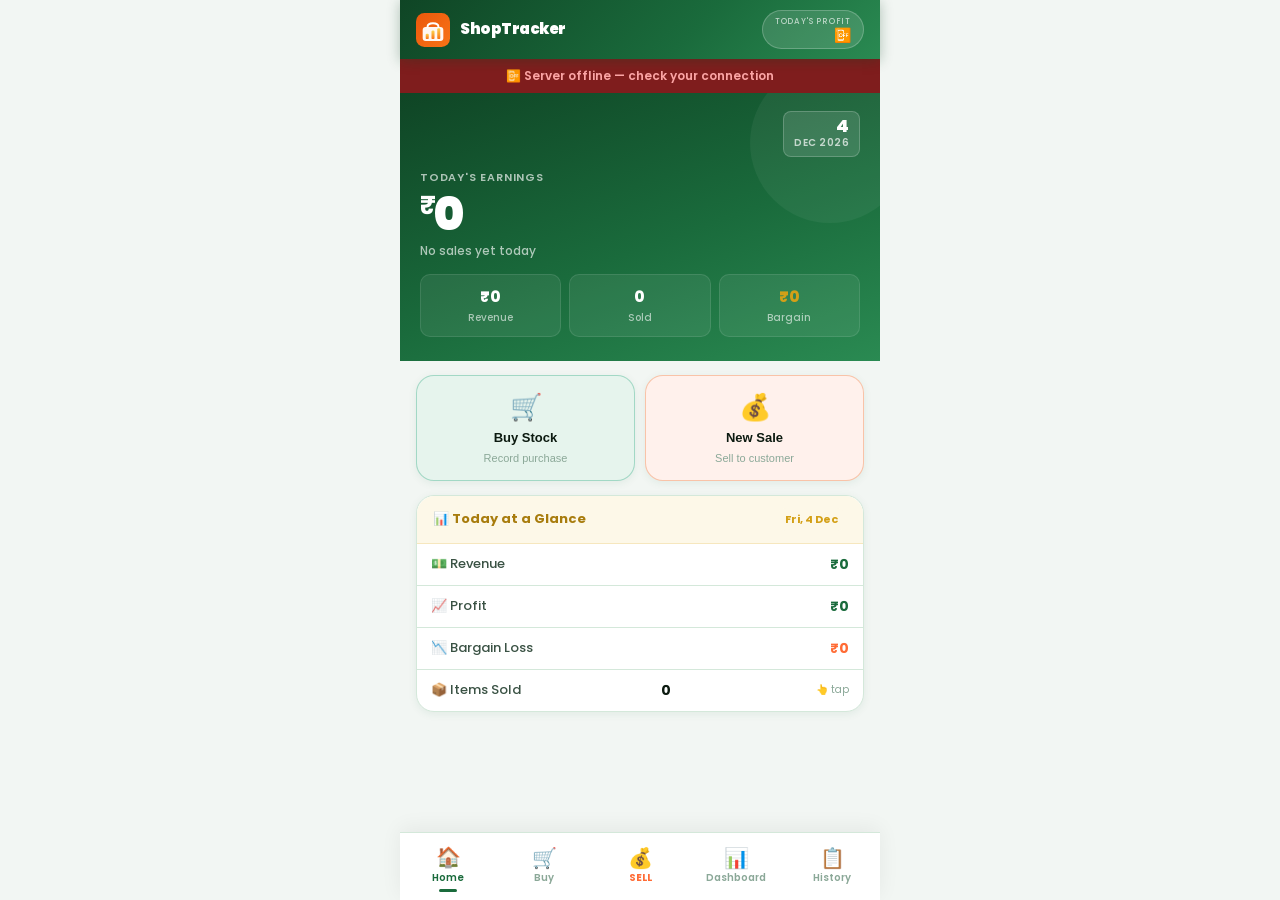
<file: frontend/index.html>
<!DOCTYPE html>
<html lang="en">
<head>
<meta charset="UTF-8">
<meta name="viewport" content="width=device-width, initial-scale=1.0, maximum-scale=1.0">
<title>ShopTracker — SAN Industries</title>
<link rel="preconnect" href="https://fonts.googleapis.com">
<link href="https://fonts.googleapis.com/css2?family=Poppins:wght@400;500;600;700;800;900&display=swap" rel="stylesheet">
<link rel="stylesheet" href="style.css?v=1773809460">
</head>
<body>

<!-- TOPBAR -->
<div class="topbar">
  <div class="topbar-logo">
    <svg class="logo-svg" viewBox="0 0 56 56" fill="none" xmlns="http://www.w3.org/2000/svg">
      <defs>
        <linearGradient id="bgG" x1="0" y1="0" x2="56" y2="56" gradientUnits="userSpaceOnUse">
          <stop offset="0%" stop-color="#ea580c"/>
          <stop offset="100%" stop-color="#f97316"/>
        </linearGradient>
        <linearGradient id="barG" x1="0" y1="0" x2="0" y2="1">
          <stop offset="0%" stop-color="#fcd34d"/>
          <stop offset="100%" stop-color="#f97316"/>
        </linearGradient>
      </defs>
      <rect width="56" height="56" rx="14" fill="url(#bgG)"/>
      <rect x="11" y="23" width="34" height="23" rx="5" fill="white" opacity="0.95"/>
      <path d="M19 23 C19 15 37 15 37 23" stroke="white" stroke-width="3.2" stroke-linecap="round" fill="none"/>
      <rect x="16" y="34" width="5" height="9"  rx="2" fill="url(#barG)"/>
      <rect x="25.5" y="29" width="5" height="14" rx="2" fill="url(#barG)"/>
      <rect x="35" y="25" width="5" height="18" rx="2" fill="url(#barG)"/>
    </svg>
    <div class="logo-wordmark">
      <span class="w1">ShopTracker</span>
    </div>
  </div>
  <div class="topbar-profit" onclick="showTodaySoldItems()">
    <span class="tb-label">Today's Profit</span>
    <span class="tb-amount" id="topbarProfit">₹0</span>
  </div>
</div>

<!-- OFFLINE BANNER -->
<div class="offline-banner" id="offlineBanner">📴 Server offline — check your connection</div>

<!-- ═══ HOME SCREEN ═══ -->
<div class="screen active" id="homeScreen">
  <div class="home-hero">
    <div class="hero-shop-info">
      <div>
            </div>
      <div class="hero-date-badge">
        <div class="hdb-day" id="heroDay">14</div>
        <div class="hdb-mon" id="heroMon">MAR</div>
      </div>
    </div>
    <div class="hero-lbl">Today's Earnings</div>
    <div class="hero-amt"><span class="cur">₹</span><span id="homeProfitAmt">0</span></div>
    <div class="hero-sub" id="homeSubtitle">No sales yet today</div>
    <div class="hero-stats">
      <div class="hero-stat">
        <div class="hs-val" id="heroRevenue">₹0</div>
        <div class="hs-lbl">Revenue</div>
      </div>
      <div class="hero-stat">
        <div class="hs-val" id="heroItems">0</div>
        <div class="hs-lbl">Sold</div>
      </div>
      <div class="hero-stat">
        <div class="hs-val gold" id="heroBargain">₹0</div>
        <div class="hs-lbl">Bargain</div>
      </div>
    </div>
  </div>

  <div class="alert-banner" id="alertBanner" style="display:none">
    🔴 <span id="alertMsg"></span>
  </div>

  <div class="quick-grid">
    <button class="qa-btn buy" onclick="switchTab('buy')">
      <div class="qa-icon">🛒</div>
      <div class="qa-label">Buy Stock</div>
      <div class="qa-sub">Record purchase</div>
    </button>
    <button class="qa-btn sell" onclick="switchTab('sell')">
      <div class="qa-icon">💰</div>
      <div class="qa-label">New Sale</div>
      <div class="qa-sub">Sell to customer</div>
    </button>
  </div>

  <div class="glance-card card" style="margin:0 16px 16px">
    <div class="glance-header">
      <span class="glance-title">📊 Today at a Glance</span>
      <span class="pill pill-gold" id="todayDate">—</span>
    </div>
    <div class="glance-rows">
      <div class="g-row"><span class="g-lbl">💵 Revenue</span><span class="g-val green" id="tcRevenue">₹0</span></div>
      <div class="g-row"><span class="g-lbl">📈 Profit</span><span class="g-val green" id="tcProfit">₹0</span></div>
      <div class="g-row"><span class="g-lbl">📉 Bargain Loss</span><span class="g-val orange" id="tcBargain">₹0</span></div>
      <div class="g-row" style="cursor:pointer" onclick="showTodaySoldItems()"><span class="g-lbl">📦 Items Sold</span><span class="g-val" id="tcItems">0</span><span style="font-size:10px;color:var(--text3);margin-left:6px">👆 tap</span></div>
    </div>
  </div>
</div>

<!-- ═══ BUY SCREEN ═══ -->
<div class="screen" id="buyScreen">
  <div class="screen-header">
    <button class="back-btn" onclick="switchTab('home')">←</button>
    <div>
      <div class="sh-title">🛒 Buy Stock</div>
      <div class="sh-sub">Record purchase &amp; manage categories</div>
    </div>
  </div>
  <div class="pad">

    <!-- TOP BOX: 3 tab buttons -->
    <div class="buy-tab-bar">
      <button class="buy-tab-btn active" id="btab-select" onclick="setBuyTab('select',this)">
        <span class="btab-icon">📂</span>
        <span class="btab-label">Select</span>
      </button>
      <button class="buy-tab-btn" id="btab-new" onclick="setBuyTab('new',this)">
        <span class="btab-icon">➕</span>
        <span class="btab-label">New</span>
      </button>
      <button class="buy-tab-btn" id="btab-edit" onclick="setBuyTab('edit',this)">
        <span class="btab-icon">✏️</span>
        <span class="btab-label">Edit</span>
      </button>
    </div>

    <!-- BOTTOM PANEL: changes based on tab -->
    <div class="buy-tab-panel">

      <!-- SELECT TAB -->
      <div id="buyTabSelect" style="display:block">
        <input type="text" class="form-input" id="buyCategorySearch"
          placeholder="🔍 Search category..."
          oninput="filterBuyCategories()"
          onkeydown="handleBuySearchEnter(event)"
          style="margin-bottom:8px">
        <select class="form-input" id="buyCategory" onchange="onBuyCategorySelect()">
          <option value="">— Select Category —</option>
        </select>
        <div id="buyCatInfoStrip" style="display:none;background:var(--green-lite);border-radius:var(--r-sm);padding:10px 14px;margin-top:10px;border:1px solid rgba(26,107,60,0.15)">
          <div style="display:flex;justify-content:space-between;align-items:center;flex-wrap:wrap;gap:8px">
            <div style="text-align:center">
              <div style="font-size:10px;color:var(--text3);font-weight:600;text-transform:uppercase">Stock</div>
              <div style="font-size:22px;font-weight:800;color:var(--text)" id="buyCatStockVal">0</div>
            </div>
            <div style="text-align:center">
              <div style="font-size:10px;color:var(--text3);font-weight:600;text-transform:uppercase">Sell Price</div>
              <div style="font-size:22px;font-weight:800;color:var(--green)" id="buyCatSellVal">₹0</div>
            </div>
            <div style="text-align:center">
              <div style="font-size:10px;color:var(--text3);font-weight:600;text-transform:uppercase">Avg Cost</div>
              <div style="font-size:22px;font-weight:800;color:var(--text2)" id="buyCatCostVal">—</div>
            </div>
          </div>
        </div>
      </div>

      <!-- NEW TAB -->
      <div id="buyTabNew" style="display:none">
        <div class="form-group" style="margin-bottom:0">
          <div class="form-label">Category Name</div>
          <input type="text" class="form-input" id="newCatName" placeholder="e.g. Earrings, Bangles, Toys">
        </div>
        <div style="font-size:12px;color:var(--text3);margin-top:8px;padding:8px 10px;background:var(--surface2);border-radius:8px">
          💡 Set selling price in Purchase Details below
        </div>
      </div>

      <!-- EDIT TAB -->
      <div id="buyTabEdit" style="display:none">
        <div id="buyEditCatList">
          <div class="empty-state" style="padding:20px">
            <div class="es-icon">🏷️</div>
            <div class="es-title">Loading...</div>
          </div>
        </div>
      </div>

    </div>

    <!-- PURCHASE DETAILS (hidden when EDIT tab active) -->
    <div id="buyPurchaseDetails">
      <div class="buy-step-card" style="margin-top:12px">
        <div class="buy-step-label">💰 Purchase Details</div>
        <div style="display:grid;grid-template-columns:1fr 1fr;gap:10px;margin-bottom:10px">
          <div class="form-group" style="margin-bottom:0">
            <div class="form-label">Qty Bought</div>
            <input type="number" class="form-input" id="buyQty" placeholder="e.g. 50" inputmode="numeric" min="1" oninput="calcBuy()">
          </div>
          <div class="form-group" style="margin-bottom:0">
            <div class="form-label">Wholesale ₹</div>
            <input type="number" class="form-input" id="buyTotal" placeholder="e.g. 800" inputmode="numeric" min="0" oninput="calcBuy()">
          </div>
        </div>
        <div style="display:grid;grid-template-columns:1fr 1fr;gap:10px;margin-bottom:10px">
          <div class="form-group" style="margin-bottom:0">
            <div class="form-label">Sell Price ₹ <span class="opt">(opt)</span></div>
            <input type="number" class="form-input" id="buySellingPrice" placeholder="e.g. 60" inputmode="numeric" min="0" oninput="calcBuy()">
          </div>
          <div class="form-group" style="margin-bottom:0">
            <div class="form-label">Cost/Piece</div>
            <div class="form-input" id="costPerPieceDisplay" style="background:var(--surface2);color:var(--text3);font-size:15px;display:flex;align-items:center">—</div>
          </div>
        </div>
        <div class="calc-box" id="calcBox" style="margin-bottom:10px">
          <div class="calc-row" id="marginRow" style="display:none">
            <span class="cr-label">Expected margin per piece</span>
            <span class="cr-val" id="expectedMargin">₹0</span>
          </div>
        </div>
        <div class="form-group" style="margin-bottom:0">
          <div class="form-label">🏪 Supplier <span class="opt">(opt)</span></div>
          <input type="text" class="form-input" id="buySupplier" placeholder="e.g. EC Wholesale">
        </div>
      </div>
    </div>

    <button class="btn btn-green" id="buySaveBtn" style="margin-top:12px" onclick="recordPurchase()">✅ Save Purchase</button>
    <div class="info-box green" id="buySuccessBox" style="display:none;margin-top:12px"></div>

  </div>
</div>
<!-- ═══ SELL SCREEN ═══ -->
<div class="screen" id="sellScreen">
  <div class="screen-header">
    <button class="back-btn" onclick="switchTab('home')">←</button>
    <div>
      <div class="sh-title">💰 New Sale</div>
      <div class="sh-sub">Sell to customer</div>
    </div>
  </div>

  <div class="cart-section" id="cartSection">
    <div class="cart-header">
      <span class="ch-title">🛍️ Cart</span>
      <span class="ch-total" id="cartTotalDisplay">₹0</span>
    </div>
    <div id="cartItems"></div>
  </div>

  <!-- All stock used up banner -->
  <div class="cart-complete-banner" id="cartCompleteBanner">
    ✅ All available stock added to cart.<br>
    <span style="font-size:12px;color:var(--text2)">Tap "Done" below to proceed to payment.</span>
  </div>

  <div class="pad" style="padding-top:12px" id="sellFormArea">
    <div class="card"><div class="card-body">

      <div class="form-group">
        <div style="display:flex;align-items:center;justify-content:space-between;margin-bottom:6px">
          <div class="form-label" style="margin-bottom:0">📂 Category</div>
          <button id="clearCatBtn" onclick="clearCategorySelection()" style="display:none;background:var(--danger-lite);border:1px solid rgba(214,48,49,0.2);color:var(--danger);font-size:11px;font-weight:700;padding:4px 10px;border-radius:7px;cursor:pointer;font-family:'Poppins',sans-serif">✕ Clear</button>
        </div>
        <!-- Search filter -->
        <div style="position:relative;margin-bottom:8px">
          <input type="text" class="form-input" id="sellCategorySearch"
            placeholder="🔍 Search category..."
            oninput="filterSellCategories()"
            onkeydown="handleSellSearchEnter(event)"
            style="padding-left:14px">
        </div>
        <select class="form-input" id="sellCategory" onchange="onSellCategorySelect()" size="1">
          <option value="">— Select Category —</option>
        </select>
        <div class="stock-pill-row" id="stockPillRow" style="display:none">
          <span class="pill" id="stockPill">📦 0 left</span>
        </div>
      </div>

      <div id="sellPriceSection" style="display:none">
        <div class="form-label" style="margin-bottom:6px">🏷️ Price per Piece</div>
        <div class="price-display" id="priceDisplay" onclick="enablePriceEdit()">
          <div>
            <div class="pd-label">Selling Price</div>
            <div class="pd-value" id="priceDisplayVal">₹0</div>
          </div>
          <div class="pd-tap">✏️ Tap to edit</div>
        </div>
        <input type="number" class="form-input" id="sellPrice"
          style="display:none; margin-top:8px"
          placeholder="Enter price" inputmode="numeric" min="0"
          oninput="calcSellTotal()" onblur="showPriceDisplay()">
      </div>

      <div class="form-group" id="sellQtySection" style="display:none; margin-top:12px">
        <div class="form-label">📦 Quantity</div>
        <input type="number" class="form-input" id="sellQty" placeholder="e.g. 3" inputmode="numeric" min="1" oninput="calcSellTotal()">
      </div>

      <div class="item-total-box" id="itemTotalBox">
        <span class="itb-label">Item Total</span>
        <span class="itb-value" id="itemTotalVal">₹0</span>
      </div>

      <div class="cart-buttons" id="cartButtons">
        <button class="btn btn-ghost" id="addAnotherBtn" onclick="addToCart('next')">➕ Add Another</button>
        <button class="btn btn-orange" onclick="addToCart('done')">✅ Done</button>
      </div>

      <div class="info-box orange" id="sellInfoBox" style="display:none; margin-top:10px"></div>
    </div></div>
  </div>

  <!-- Done button shown when all categories exhausted -->
  <div class="pad" id="sellDoneOnlyArea" style="display:none;padding-top:0">
    <button class="btn btn-orange" onclick="showFinalSection()">✅ Proceed to Payment</button>
  </div>

  <div class="final-section" id="finalSection">
    <div class="final-card">
      <div class="final-card-header">
        <div class="fch-title">💳 Customer Pays</div>
        <div class="fch-amount" id="fchCartTotal">₹0</div>
      </div>
      <div class="final-card-body">
        <div class="form-group">
          <div class="form-label">🤝 Actual Amount Received (₹)</div>
          <input type="number" class="form-input" id="finalActualAmt"
            placeholder="Enter actual amount" inputmode="numeric" min="0" oninput="calcFinalProfit()">
        </div>
        <div class="profit-preview" id="profitPreview">
          <div class="pp-row">
            <span class="pp-label">💰 Total Profit</span>
            <span class="pp-val green" id="ppProfit">₹0</span>
          </div>
          <div class="pp-row">
            <span class="pp-label">📉 Bargain Loss</span>
            <span class="pp-val orange" id="ppBargain">₹0</span>
          </div>
        </div>
        <button class="btn btn-green" style="margin-top:14px" onclick="saveSale()">✅ Save Sale</button>
        <button class="btn btn-outline" style="margin-top:8px" onclick="addMoreItems()">← Add More Items</button>
        <div class="info-box green" id="sellSuccessBox" style="display:none; margin-top:12px"></div>
      </div>
    </div>
  </div>
</div>

<!-- ═══ DASHBOARD SCREEN ═══ -->
<div class="screen" id="seeScreen">
  <div class="tab-bar">
    <button class="tab-btn active" onclick="showDashTab('today',this)">Today</button>
    <button class="tab-btn"        onclick="showDashTab('month',this)">Month</button>
    <button class="tab-btn"        onclick="showDashTab('stock',this)">Stock</button>
    <button class="tab-btn"        onclick="showDashTab('top',this)">Top Items</button>

  </div>

  <!-- TODAY -->
  <div class="tab-content active pad" id="dashToday">
    <div class="stats-grid">
      <div class="stat-card"><div class="sc-icon">💵</div><div class="sc-label">Revenue</div><div class="sc-value green" id="dRevenue">₹0</div></div>
      <div class="stat-card"><div class="sc-icon">📈</div><div class="sc-label">Profit</div><div class="sc-value green" id="dProfit">₹0</div></div>
      <div class="stat-card"><div class="sc-icon">📉</div><div class="sc-label">Bargain</div><div class="sc-value orange" id="dBargain">₹0</div></div>
      <div class="stat-card" style="cursor:pointer" onclick="showTodaySoldItems()"><div class="sc-icon">📦</div><div class="sc-label">Items Sold 👆</div><div class="sc-value" id="dItems">0</div><div style="font-size:10px;color:var(--text3);margin-top:2px">tap to view</div></div>
    </div>
  </div>

  <!-- MONTH -->
  <div class="tab-content pad" id="dashMonth">
    <div class="stats-grid">
      <div class="stat-card"><div class="sc-icon">💵</div><div class="sc-label">Revenue</div><div class="sc-value green" id="mRevenue">₹0</div></div>
      <div class="stat-card"><div class="sc-icon">📈</div><div class="sc-label">Profit</div><div class="sc-value green" id="mProfit">₹0</div></div>
      <div class="stat-card"><div class="sc-icon">📉</div><div class="sc-label">Bargain</div><div class="sc-value orange" id="mBargain">₹0</div></div>
      <div class="stat-card"><div class="sc-icon">🌟</div><div class="sc-label">Best Day</div><div class="sc-value gold" id="mBestDay" style="font-size:13px">—</div></div>
    </div>
    <div style="margin-top:14px">
      <div style="font-size:12px;font-weight:700;text-transform:uppercase;letter-spacing:1px;color:var(--text3);margin-bottom:10px">📦 Items Sold This Month</div>
      <div id="monthSoldList">
        <div class="empty-state" style="padding:20px"><div class="es-icon" style="font-size:30px">📦</div><div class="es-title">Loading...</div></div>
      </div>
    </div>
  </div>

  <!-- STOCK -->
  <div class="tab-content pad" id="dashStock">
    <div id="stockList"><div class="empty-state"><div class="es-icon">📦</div><div class="es-title">Loading stock...</div></div></div>
  </div>

  <!-- TOP ITEMS -->
  <div class="tab-content pad" id="dashTop">
    <div id="topList"><div class="empty-state"><div class="es-icon">🏆</div><div class="es-title">Loading top items...</div></div></div>
  </div>

  <!-- CATEGORIES MANAGEMENT -->


</div>

<!-- ═══ HISTORY SCREEN ═══ -->
<div class="screen" id="historyScreen">
  <div class="screen-header">
    <button class="back-btn" onclick="switchTab('home')">←</button>
    <div>
      <div class="sh-title">📋 History</div>
      <div class="sh-sub">Sales &amp; purchases</div>
    </div>
  </div>
  <div class="hist-filter">
    <input type="date" id="histFrom">
    <span class="sep">→</span>
    <input type="date" id="histTo">
    <button class="go-btn" onclick="loadHistory()">Go</button>
  </div>
  <div class="hist-type-bar">
    <button class="htype-btn active" id="htype-all"   onclick="showHistType('all',this)">All</button>
    <button class="htype-btn"        id="htype-sales" onclick="showHistType('sales',this)">Sales</button>
    <button class="htype-btn"        id="htype-buys"  onclick="showHistType('purchases',this)">Purchases</button>
  </div>
  <div id="histList" style="padding:12px 0 4px"></div>
</div>


<nav class="bottom-nav">
  <button class="nav-item active" id="nav-home" onclick="switchTab('home')">
    <div class="nav-icon">🏠</div>
    <div class="nav-label">Home</div>
  </button>
  <button class="nav-item" id="nav-buy" onclick="switchTab('buy')">
    <div class="nav-icon">🛒</div>
    <div class="nav-label">Buy</div>
  </button>
  <button class="nav-item nav-sell" id="nav-sell" onclick="switchTab('sell')">
    <div class="nav-icon">💰</div>
    <div class="nav-label">SELL</div>
  </button>
  <button class="nav-item" id="nav-see" onclick="switchTab('see')">
    <div class="nav-icon">📊</div>
    <div class="nav-label">Dashboard</div>
  </button>
  <button class="nav-item" id="nav-history" onclick="goToHistory()">
    <div class="nav-icon">📋</div>
    <div class="nav-label">History</div>
  </button>
</nav>

<div class="toast" id="successToast"></div>

<!-- TODAY SOLD ITEMS MODAL -->
<div id="soldModal" class="modal-backdrop">
  <div class="modal-sheet">
    <div class="modal-header">
      <div>
        <div class="modal-title" id="soldModalTitle">📦 Items Sold Today</div>
        <div style="font-size:11px;color:rgba(255,255,255,0.6)" id="soldModalDate"></div>
      </div>
      <button class="modal-close" onclick="closeSoldModal()">✕</button>
    </div>
    <div id="soldModalBody" style="padding:16px"></div>
  </div>
</div>

<!-- CONFIRM DIALOG -->
<div class="confirm-overlay" id="confirmOverlay">
  <div class="confirm-box">
    <div class="confirm-title" id="confirmTitle">Are you sure?</div>
    <div class="confirm-msg" id="confirmMsg"></div>
    <div class="confirm-btns">
      <button class="btn btn-outline btn-sm" style="flex:1" onclick="confirmCancel()">Cancel</button>
      <button class="btn btn-orange btn-sm" style="flex:1;background:var(--danger);box-shadow:none" id="confirmOkBtn" onclick="confirmOk()">Remove</button>
    </div>
  </div>
</div>

<!-- EDIT CART ITEM OVERLAY -->
<div class="edit-cart-overlay" id="editCartOverlay">
  <div class="edit-cart-box">
    <div class="edit-cart-title" id="editCartTitle">✏️ Edit Item</div>
    <div style="display:grid;grid-template-columns:1fr 1fr;gap:10px;margin-bottom:14px">
      <div class="form-group" style="margin-bottom:0">
        <div class="form-label">Quantity</div>
        <input type="number" class="form-input" id="editCartQty" inputmode="numeric" min="1">
      </div>
      <div class="form-group" style="margin-bottom:0">
        <div class="form-label">Price/pc ₹</div>
        <input type="number" class="form-input" id="editCartPrice" inputmode="numeric" min="0">
      </div>
    </div>
    <div style="display:flex;gap:8px">
      <button class="btn btn-outline btn-sm" style="flex:1" onclick="closeEditCart()">Cancel</button>
      <button class="btn btn-green btn-sm" style="flex:1" onclick="saveEditCart()">✅ Update</button>
    </div>
  </div>
</div>

<script src="app.js?v=1773809460"></script>
</body>
</html>
</file>
<file: frontend/style.css>
:root {
  --green:       #1A6B3C;
  --green-dark:  #0F4525;
  --green-mid:   #2A8A52;
  --green-lite:  #E6F4ED;
  --green-ring:  rgba(26,107,60,0.12);
  --gold:        #D4A017;
  --gold-dark:   #A87C0D;
  --gold-lite:   #FDF8E8;
  --orange:      #FF6B35;
  --orange-lite: #FFF1EC;
  --surface:     #FFFFFF;
  --surface2:    #F2F6F3;
  --surface3:    #E6F4ED;
  --text:        #0C1A10;
  --text2:       #3A5244;
  --text3:       #8BA898;
  --border:      #D4E8DA;
  --border2:     #C0D9C8;
  --danger:      #D63031;
  --danger-lite: #FDECEA;
  --nav-h:       68px;
  --r:           18px;
  --r-sm:        12px;
  --shadow-sm:   0 2px 8px rgba(26,107,60,0.08);
  --shadow:      0 4px 20px rgba(26,107,60,0.12);
  --shadow-gold: 0 4px 20px rgba(212,160,23,0.25);
  --shadow-lg:   0 6px 24px rgba(15,69,37,0.4);
}

* { margin:0; padding:0; box-sizing:border-box; -webkit-tap-highlight-color:transparent; }

body {
  font-family: 'Poppins', sans-serif;
  background: var(--surface2);
  color: var(--text);
  max-width: 480px;
  margin: 0 auto;
  min-height: 100vh;
  padding-bottom: calc(var(--nav-h) + 12px);
}

.screen { display:none; }
.screen.active { display:block; }

/* ── TOPBAR ── */
.topbar {
  background: linear-gradient(135deg, var(--green-dark) 0%, var(--green) 60%, var(--green-mid) 100%);
  padding: 10px 16px 10px;
  display: flex; align-items: center; justify-content: space-between;
  position: sticky; top:0; z-index:200;
  box-shadow: 0 2px 12px rgba(15,69,37,0.3);
}
.topbar-logo { display:flex; align-items:center; gap:10px; flex:1; }
.logo-svg { width:34px; height:34px; flex-shrink:0; }
.logo-wordmark { display:flex; flex-direction:column; line-height:1.1; }
.logo-wordmark .w1 { font-size: 15px; font-weight: 900; color: #fff; letter-spacing: -0.5px; }
.logo-wordmark .w2 { font-size: 8px; font-weight: 600; color: var(--gold); letter-spacing: 1.2px; text-transform: uppercase; }
.logo-wordmark .w3 { font-size: 9px; font-weight: 500; color: rgba(255,255,255,0.65); letter-spacing: 0.3px; }
.topbar-profit {
  background: rgba(255,255,255,0.13);
  border: 1.5px solid rgba(255,255,255,0.22);
  border-radius: 24px; padding: 5px 12px;
  display: flex; flex-direction: column; align-items: flex-end; cursor:pointer;
}
.tb-label { font-size: 8px; font-weight: 500; color: rgba(255,255,255,0.65); text-transform: uppercase; letter-spacing: 0.8px; }
.tb-amount { font-size: 14px; font-weight: 800; color: #7BFFB0; line-height: 1.1; }
.topbar-settings {
  margin-left:8px; width:32px; height:32px; border-radius:50%;
  background:rgba(255,255,255,0.12); border:none; color:#fff;
  font-size:15px; cursor:pointer; display:flex; align-items:center; justify-content:center;
}

/* ── OFFLINE BANNER ── */
.offline-banner {
  display:none; background:#7f1d1d; color:#fca5a5;
  padding:8px 16px; font-size:12px; font-weight:600;
  text-align:center; position:sticky; top:54px; z-index:199;
}
.offline-banner.show { display:block; }

/* ── BOTTOM NAV ── */
.bottom-nav {
  position:fixed; bottom:0; left:50%; transform:translateX(-50%);
  width:100%; max-width:480px; height:var(--nav-h);
  background:var(--surface); border-top:1px solid var(--border);
  display:flex; align-items:center;
  z-index:300; box-shadow:0 -4px 20px rgba(0,0,0,0.06);
}
.nav-item {
  flex:1; display:flex; flex-direction:column; align-items:center; gap:2px;
  cursor:pointer; padding:8px 4px;
  background:none; border:none; position:relative; transition:all 0.15s;
}
.nav-icon  { font-size:20px; line-height:1; }
.nav-label { font-size:10px; font-weight:600; color:var(--text3); font-family:'Poppins',sans-serif; }
.nav-item.active .nav-label { color:var(--green); }
.nav-item.active .nav-icon  { transform:translateY(-1px); }
.nav-item.active::after {
  content: ''; position: absolute; bottom: 2px; left: 50%; transform: translateX(-50%);
  width: 18px; height: 3px; background: var(--green); border-radius: 2px;
}
.nav-item.nav-sell .nav-label { color:var(--orange); font-weight:700; }
.nav-item.nav-sell.active::after { background:var(--orange); }
.nav-item.nav-sell.active .nav-label { color:var(--orange); }

/* ── SHARED ── */
.pad { padding:16px; }
.card { background:var(--surface); border-radius:var(--r); border:1px solid var(--border); box-shadow:var(--shadow-sm); }
.card-body { padding:16px; }
.section-label { font-size:11px; font-weight:700; text-transform:uppercase; letter-spacing:1px; color:var(--text3); margin-bottom:10px; }
.divider { height:1px; background:var(--border); margin:14px 0; }

/* ── FORMS ── */
.form-group { margin-bottom:14px; }
.form-label { font-size:12px; font-weight:700; color:var(--text2); text-transform:uppercase; letter-spacing:0.6px; margin-bottom:6px; display:flex; align-items:center; gap:5px; }
.form-label .opt { font-size:10px; font-weight:500; color:var(--text3); text-transform:none; letter-spacing:0; }
.form-input {
  width:100%; padding:12px 14px;
  border:1.5px solid var(--border); border-radius:var(--r-sm);
  font-size:15px; font-weight:600; color:var(--text);
  background:var(--surface); outline:none;
  font-family:'Poppins',sans-serif;
  transition:border-color 0.15s, box-shadow 0.15s;
  -webkit-appearance:none;
}
.form-input:focus { border-color:var(--green); box-shadow:0 0 0 3px var(--green-ring); }
.form-input::placeholder { color:var(--text3); font-weight:400; font-size:13px; }
select.form-input { cursor:pointer; }

/* ── BUTTONS ── */
.btn {
  width:100%; border:none; border-radius:var(--r-sm);
  padding:14px; font-size:14px; font-weight:700;
  font-family:'Poppins',sans-serif; cursor:pointer;
  transition:opacity 0.15s, transform 0.12s;
  display:flex; align-items:center; justify-content:center; gap:6px;
}
.btn:active { transform:scale(0.97); opacity:0.9; }
.btn-green  { background: linear-gradient(135deg, var(--green-mid), var(--green-dark)); color: white; box-shadow: 0 4px 16px rgba(26,107,60,0.30); }
.btn-gold   { background: linear-gradient(135deg, var(--gold), var(--gold-dark)); color: white; box-shadow: var(--shadow-gold); }
.btn-orange { background: linear-gradient(135deg, var(--orange), #FF3D00); color: white; box-shadow: 0 4px 16px rgba(255,107,53,0.35); }
.btn-outline { background:var(--surface); border:1.5px solid var(--border); color:var(--text2); }
.btn-ghost  { background:var(--green-lite); color:var(--green); }
.btn-sm { padding:8px 14px; font-size:13px; width:auto; border-radius:8px; }
.btn-xs { padding:6px 10px; font-size:12px; width:auto; border-radius:7px; }

/* ── PILLS ── */
.pill { display:inline-flex; align-items:center; gap:3px; padding:3px 9px; border-radius:20px; font-size:11px; font-weight:700; }
.pill-green  { background:var(--green-lite); color:var(--green); }
.pill-gold   { background:var(--gold-lite);  color:var(--gold); }
.pill-orange { background:var(--orange-lite); color:var(--orange); }
.pill-red    { background:var(--danger-lite); color:var(--danger); }
.pill-gray   { background:var(--surface3); color:var(--text2); }

/* ── SCREEN HEADER ── */
.screen-header {
  background:var(--surface); border-bottom:1px solid var(--border);
  padding:12px 16px; display:flex; align-items:center; gap:12px;
  position:sticky; top:0; z-index:100;
}
.back-btn {
  width:34px; height:34px; border-radius:9px; background:var(--surface3);
  border:none; font-size:16px; cursor:pointer;
  display:flex; align-items:center; justify-content:center; color:var(--text2);
}
.sh-title { font-size:16px; font-weight:800; color:var(--text); }
.sh-sub   { font-size:11px; color:var(--text3); }

/* ── INFO BOX ── */
.info-box { border-radius:var(--r-sm); padding:12px 14px; font-size:13px; font-weight:600; line-height:1.5; }
.info-box.green  { background:var(--green-lite); color:var(--green-dark); border-left:3px solid var(--green); }
.info-box.orange { background:var(--orange-lite); color:var(--orange); border-left:3px solid var(--orange); }

/* ── ALERT ── */
.alert-banner {
  margin:8px 16px 0; padding:10px 14px; border-radius:var(--r-sm);
  background:var(--danger-lite); border:1px solid rgba(220,38,38,0.15);
  display:flex; align-items:center; gap:8px;
  font-size:13px; font-weight:600; color:var(--danger);
}

/* ═══ HOME SCREEN ═══ */
.home-hero {
  background: linear-gradient(160deg, var(--green-dark) 0%, var(--green) 55%, var(--green-mid) 100%);
  padding: 18px 20px 24px; position: relative; overflow: hidden;
}
.home-hero::before {
  content: ''; position: absolute; top: -30px; right: -30px;
  width: 160px; height: 160px; border-radius: 50%; background: rgba(255,255,255,0.05);
}
.hero-shop-info {
  display:flex; align-items:center; justify-content:space-between; margin-bottom:12px;
}
.hero-shop-name { font-size:16px; font-weight:800; color:#fff; }
.hero-owner-name { font-size:11px; color:rgba(255,255,255,0.65); margin-top:1px; }
.hero-date-badge {
  background:rgba(255,255,255,0.12); border:1px solid rgba(255,255,255,0.2);
  border-radius:8px; padding:5px 10px; text-align:right;
}
.hero-date-badge .hdb-day { font-size:18px; font-weight:800; color:#fff; line-height:1; }
.hero-date-badge .hdb-mon { font-size:10px; color:rgba(255,255,255,0.7); font-weight:600; letter-spacing:0.5px; }
.hero-lbl { font-size:11px; font-weight:600; color:rgba(255,255,255,0.65); letter-spacing:0.8px; text-transform: uppercase; }
.hero-amt  { font-size:46px; font-weight:900; color:white; line-height:1.1; letter-spacing:-2px; margin:3px 0 2px; }
.hero-amt .cur { font-size:26px; vertical-align:super; font-weight:700; }
.hero-sub  { font-size:12px; color:rgba(255,255,255,0.65); font-weight:500; }

.hero-stats { display:flex; gap:8px; margin-top:14px; }
.hero-stat {
  flex:1; background:rgba(255,255,255,0.07); border:1px solid rgba(255,255,255,0.1);
  border-radius:10px; padding:10px; text-align:center;
}
.hs-val      { font-size:15px; font-weight:800; color:white; }
.hs-val.gold { color:var(--gold); }
.hs-lbl      { font-size:10px; color:rgba(255,255,255,0.6); font-weight:500; margin-top:2px; }

.quick-grid { display:grid; grid-template-columns:1fr 1fr; gap:10px; padding:14px 16px; }
.qa-btn {
  background:var(--surface); border-radius:var(--r); padding:16px 12px;
  display:flex; flex-direction:column; align-items:center; gap:7px;
  border:1.5px solid var(--border); cursor:pointer; transition:all 0.15s;
  box-shadow:var(--shadow-sm);
}
.qa-btn:active { transform:scale(0.96); }
.qa-btn.buy  { border-color:rgba(5,150,105,0.3); background:var(--green-lite); }
.qa-btn.sell { border-color:rgba(234,88,12,0.3); background:var(--orange-lite); }
.qa-icon  { font-size:26px; }
.qa-label { font-size:13px; font-weight:700; color:var(--text); }
.qa-sub   { font-size:11px; color:var(--text3); font-weight:500; }

/* Today card */
.glance-card { margin:0 16px 16px; }
.glance-header {
  background: var(--gold-lite); border-bottom: 1.5px solid rgba(212,160,23,0.2);
  padding: 12px 16px; display: flex; align-items: center; justify-content: space-between;
  border-radius: var(--r) var(--r) 0 0;
}
.glance-title { font-size: 13px; font-weight: 700; color: var(--gold-dark); }
.glance-rows { }
.g-row {
  display:flex; justify-content:space-between; align-items:center;
  padding:10px 14px; border-bottom:1px solid var(--border);
}
.g-row:last-child { border-bottom:none; }
.g-lbl { font-size:13px; color:var(--text2); font-weight:500; }
.g-val { font-size:14px; font-weight:700; color:var(--text); }
.g-val.green  { color:var(--green); }
.g-val.orange { color:var(--orange); }

/* ═══ BUY SCREEN ═══ */
.buy-step-card {
  background:var(--surface); border-radius:var(--r);
  border:1px solid var(--border); box-shadow:var(--shadow-sm); padding:16px;
}
.buy-step-label {
  font-size:11px; font-weight:700; text-transform:uppercase;
  letter-spacing:1px; color:var(--text3); margin-bottom:12px;
}
.buy-mode-btn {
  padding:10px; border-radius:var(--r-sm); font-size:13px; font-weight:700;
  font-family:'Poppins',sans-serif; cursor:pointer; border:2px solid var(--border);
  background:var(--surface2); color:var(--text2); transition:all 0.15s;
}
.buy-mode-btn.active { background:var(--green-lite); border-color:var(--green); color:var(--green); }

.calc-box {
  background:var(--green-lite); border:1px solid rgba(5,150,105,0.15);
  border-radius:var(--r-sm); padding:12px 14px; display:none;
}
.calc-box.show { display:block; }
.calc-row { display:flex; justify-content:space-between; align-items:center; padding:3px 0; }
.cr-label { font-size:12px; color:var(--text2); font-weight:500; }
.cr-val   { font-size:13px; font-weight:700; color:var(--green); }
.cr-val.warn { color:var(--orange); }

/* ═══ SELL SCREEN ═══ */
.stock-pill-row { display:flex; align-items:center; gap:8px; margin-top:7px; flex-wrap:wrap; }

.price-display {
  display:flex; align-items:center; justify-content:space-between;
  background:var(--green-lite); border:1.5px solid rgba(5,150,105,0.2);
  border-radius:var(--r-sm); padding:11px 14px; cursor:pointer;
}
.pd-label { font-size:9px; font-weight:700; color:var(--text3); text-transform:uppercase; letter-spacing:0.5px; }
.pd-value { font-size:22px; font-weight:800; color:var(--green); line-height:1.2; }
.pd-tap   { font-size:11px; color:var(--text3); }

.cart-section {
  margin:10px 16px; background:var(--surface); border-radius:var(--r);
  border:1px solid var(--border); box-shadow:var(--shadow-sm); display:none;
}
.cart-section.show { display:block; }
.cart-header {
  background:var(--green-lite); padding:10px 14px;
  display:flex; justify-content:space-between; align-items:center;
  border-bottom:1px solid rgba(5,150,105,0.1); border-radius:var(--r) var(--r) 0 0;
}
.ch-title { font-size:13px; font-weight:700; color:var(--green); }
.ch-total { font-size:14px; font-weight:800; color:var(--green-dark); }
.cart-item {
  display:flex; align-items:center; justify-content:space-between;
  padding:10px 14px; border-bottom:1px solid var(--border);
}
.cart-item:last-child { border-bottom:none; }
.ci-name  { font-size:13px; font-weight:600; }
.ci-sub   { font-size:11px; color:var(--text3); margin-top:1px; }
.ci-total { font-size:14px; font-weight:700; color:var(--green); }
.ci-remove {
  width:26px; height:26px; border-radius:7px;
  background:var(--danger-lite); border:none; color:var(--danger);
  font-size:13px; cursor:pointer;
  display:flex; align-items:center; justify-content:center; margin-left:4px;
}
.ci-edit {
  width:26px; height:26px; border-radius:7px;
  background:var(--gold-lite); border:none; color:var(--gold);
  font-size:13px; cursor:pointer;
  display:flex; align-items:center; justify-content:center; margin-left:4px;
}

/* Cart all-zero banner */
.cart-complete-banner {
  display:none; margin:0 16px 8px; padding:12px 14px; border-radius:var(--r-sm);
  background:var(--green-lite); border:1.5px solid rgba(26,107,60,0.2);
  font-size:13px; font-weight:600; color:var(--green-dark);
  text-align:center;
}
.cart-complete-banner.show { display:block; }

.item-total-box {
  display:none; align-items:center; justify-content:space-between;
  background:var(--surface3); border-radius:9px; padding:10px 14px;
  margin-top:8px; border:1px solid var(--border);
}
.item-total-box.show { display:flex; }
.itb-label { font-size:12px; color:var(--text3); font-weight:500; }
.itb-value { font-size:18px; font-weight:800; color:var(--text); }

.cart-buttons { display:none; grid-template-columns:1fr 1fr; gap:8px; margin-top:10px; }
.cart-buttons.show { display:grid; }

/* Cart complete — only show done */
.cart-buttons.cart-full { grid-template-columns:1fr; }

.final-section { margin:0 16px 12px; display:none; }
.final-section.show { display:block; }
.final-card { background:var(--surface); border-radius:var(--r); border:1px solid var(--border); box-shadow:var(--shadow-sm); overflow:hidden; }
.final-card-header {
  background: linear-gradient(135deg, var(--green-dark), var(--green));
  padding: 14px 16px; display: flex; justify-content: space-between; align-items: center;
}
.fch-title  { font-size:13px; font-weight:700; color:rgba(255,255,255,0.7); }
.fch-amount { font-size:22px; font-weight:800; color:#6ee7b7; }
.final-card-body { padding:14px; }

.profit-preview { display:none; background:var(--green-lite); border-radius:9px; padding:12px 14px; margin-top:10px; }
.profit-preview.show { display:block; }
.pp-row   { display:flex; justify-content:space-between; padding:4px 0; }
.pp-label { font-size:12px; color:var(--text2); font-weight:500; }
.pp-val   { font-size:14px; font-weight:700; }
.pp-val.green  { color:var(--green); }
.pp-val.red    { color:var(--danger); }
.pp-val.orange { color:var(--orange); }

/* ═══ DASHBOARD ═══ */
.tab-bar {
  display:flex; background:var(--surface); border-bottom:1px solid var(--border);
  overflow-x:auto; scrollbar-width:none; position:sticky; top:0; z-index:99;
}
.tab-bar::-webkit-scrollbar { display:none; }
.tab-btn {
  flex:1; min-width:68px; padding:12px 6px; border:none; background:none;
  font-size:11px; font-weight:700; color:var(--text3); cursor:pointer;
  font-family:'Poppins',sans-serif;
  border-bottom:2px solid transparent; margin-bottom:-1px;
  white-space:nowrap; transition:all 0.15s;
}
.tab-btn.active { color:var(--green); border-bottom-color:var(--green); }
.tab-content { display:none; }
.tab-content.active { display:block; }

.stats-grid { display:grid; grid-template-columns:1fr 1fr; gap:10px; }
.stat-card {
  background:var(--surface); border-radius:var(--r); padding:14px;
  border:1px solid var(--border); box-shadow:var(--shadow-sm);
  display:flex; flex-direction:column; gap:5px;
}
.sc-icon  { font-size:20px; }
.sc-label { font-size:10px; color:var(--text3); font-weight:700; text-transform:uppercase; letter-spacing:0.5px; }
.sc-value { font-size:20px; font-weight:800; color:var(--text); line-height:1.2; }
.sc-value.green  { color:var(--green); }
.sc-value.orange { color:var(--orange); }
.sc-value.gold   { color:var(--gold); }

.stock-row {
  background:var(--surface); border-radius:var(--r-sm); padding:12px 14px;
  margin-bottom:8px; display:flex; align-items:center; justify-content:space-between;
  border:1px solid var(--border);
}
.stock-row.danger  { border-left:3px solid var(--danger); }
.stock-row.warning { border-left:3px solid var(--gold); }
.stock-row.good    { border-left:3px solid var(--green); }
.sk-name { font-size:13px; font-weight:600; }
.sk-meta { font-size:11px; color:var(--text3); margin-top:2px; }
.sk-qty  { font-size:14px; font-weight:800; }
.sk-qty.danger  { color:var(--danger); }
.sk-qty.warning { color:var(--gold); }
.sk-qty.good    { color:var(--green); }

.top-row {
  background:var(--surface); border-radius:var(--r); padding:13px 14px;
  margin-bottom:8px; border:1px solid var(--border); box-shadow:var(--shadow-sm);
}
.top-row-header { display:flex; justify-content:space-between; align-items:center; margin-bottom:6px; }
.top-row-name   { font-size:14px; font-weight:700; }
.top-row-profit { font-size:15px; font-weight:800; color:var(--green); }
.top-row-stats  { display:flex; gap:12px; flex-wrap:wrap; }
.top-stat       { font-size:11px; color:var(--text3); }
.top-stat strong { color:var(--text2); }

/* ── EDIT PRICES TAB ── */
.price-row {
  display:flex; align-items:center; padding:12px 14px;
  border-bottom:1px solid var(--border); gap:10px;
}
.price-row:last-child { border-bottom:none; }
.eci-name     { flex:1; font-size:13px; font-weight:600; }
.eci-price    { font-size:13px; font-weight:700; color:var(--green); margin-right:4px; }
.eci-edit-btn {
  padding:5px 10px; background:var(--gold-lite);
  border:1px solid rgba(217,119,6,0.2); border-radius:7px;
  font-size:11px; font-weight:700; color:var(--gold);
  cursor:pointer; font-family:'Poppins',sans-serif;
}
.eci-edit-row {
  display:none; flex-direction:column; gap:10px;
  padding:14px; background:var(--surface3);
  border-top:1px solid var(--border);
}
.eci-edit-row.show { display:flex; }
.eci-edit-input {
  flex:1; padding:8px 12px; border:1.5px solid rgba(217,119,6,0.3);
  border-radius:8px; font-size:14px; font-weight:700; color:var(--gold);
  background:#fff; outline:none; font-family:'Poppins',sans-serif;
}
.eci-name-input {
  flex:1; padding:8px 12px; border:1.5px solid rgba(26,107,60,0.25);
  border-radius:8px; font-size:14px; font-weight:700; color:var(--text);
  background:#fff; outline:none; font-family:'Poppins',sans-serif;
}

/* ── HISTORY TAB ── */
.hist-filter {
  display:flex; align-items:center; gap:6px;
  padding:10px 14px; background:var(--surface3);
  border-bottom:1px solid var(--border); flex-wrap:wrap;
}
.hist-filter input[type="date"] {
  flex:1; min-width:0; padding:6px 9px; font-size:11px; font-weight:600;
  border:1px solid var(--border); border-radius:7px; background:var(--surface);
  color:var(--text2); font-family:'Poppins',sans-serif; outline:none;
}
.hist-filter input[type="date"]:focus { border-color:var(--green); }
.hist-filter .sep { font-size:11px; color:var(--text3); }
.hist-filter .go-btn {
  padding:6px 12px; background:var(--green); color:#fff; border:none;
  border-radius:7px; font-size:11px; font-weight:700; cursor:pointer;
  font-family:'Poppins',sans-serif; white-space:nowrap;
}
.hist-day-row {
  background:var(--surface); margin:0 16px 8px; border-radius:var(--r);
  border:1px solid var(--border); overflow:hidden; cursor:pointer;
}
.hdr-head {
  display:flex; align-items:center; justify-content:space-between;
  padding:12px 14px;
}
.hdr-date { font-size:13px; font-weight:700; color:var(--text); }
.hdr-dow  { font-size:11px; color:var(--text3); font-weight:500; }
.hdr-right { display:flex; align-items:center; gap:10px; }
.hdr-profit { font-size:14px; font-weight:800; color:var(--green); }
.hdr-items  { font-size:11px; color:var(--text3); font-weight:600; }
.hdr-chevron { font-size:12px; color:var(--text3); transition:transform 0.2s; }
.hdr-chevron.open { transform:rotate(180deg); }
.hdr-detail {
  display:none; border-top:1px solid var(--border);
  padding:10px 14px; background:var(--surface2);
}
.hdr-detail.show { display:block; }
.hdr-detail-grid {
  display:grid; grid-template-columns:1fr 1fr; gap:8px; margin-bottom:8px;
}
.hd-cell { background:var(--surface); border-radius:8px; padding:8px 10px; border:1px solid var(--border); }
.hd-lbl { font-size:10px; color:var(--text3); font-weight:600; text-transform:uppercase; letter-spacing:0.5px; }
.hd-val { font-size:14px; font-weight:800; margin-top:2px; }
.hd-val.green  { color:var(--green); }
.hd-val.orange { color:var(--orange); }
.hist-empty { text-align:center; padding:40px 20px; color:var(--text3); }
.hist-loading { text-align:center; padding:30px; color:var(--text3); font-size:13px; }
.hdr-left { display:flex; flex-direction:column; gap:2px; }
.hdr-summary { display:flex; flex-direction:column; align-items:flex-end; gap:1px; }
.hist-section-label {
  font-size:11px; font-weight:700; text-transform:uppercase; letter-spacing:0.8px;
  color:var(--text3); padding:8px 0 6px; border-top:1px solid var(--border); margin-top:4px;
}
.hist-items-list { border-radius:var(--r-sm); overflow:hidden; border:1px solid var(--border); margin-bottom:4px; }
.hist-sale-row {
  display:flex; align-items:center; justify-content:space-between;
  padding:10px 12px; background:var(--surface);
  border-bottom:1px solid var(--border);
}
.hist-sale-row:last-child { border-bottom:none; }
.hsr-left { flex:1; }
.hsr-name { font-size:13px; font-weight:700; color:var(--text); }
.hsr-meta { font-size:11px; color:var(--text3); margin-top:2px; display:flex; align-items:center; gap:6px; flex-wrap:wrap; }
.hsr-bargain {
  background:var(--orange-lite); color:var(--orange);
  font-size:10px; font-weight:600; padding:1px 6px; border-radius:10px;
  text-decoration:line-through;
}
.hsr-right { text-align:right; }
.hsr-total  { font-size:14px; font-weight:800; color:var(--green); }
.hsr-profit { font-size:10px; font-weight:600; color:var(--green-mid); margin-top:1px; }
.hist-buy-row {
  display:flex; align-items:center; justify-content:space-between;
  padding:10px 12px; background:var(--surface);
  border-bottom:1px solid var(--border);
}
.hist-buy-row:last-child { border-bottom:none; }
.hbr-name  { font-size:13px; font-weight:700; color:var(--text); }
.hbr-meta  { font-size:11px; color:var(--text3); margin-top:2px; }
.hbr-total { font-size:14px; font-weight:800; color:var(--orange); }
.hist-type-bar {
  display:flex; gap:6px; padding:10px 14px; background:var(--surface);
  border-bottom:1px solid var(--border);
}
.htype-btn {
  padding:5px 12px; border-radius:20px; font-size:11px; font-weight:700;
  border:1px solid var(--border); background:var(--surface3); color:var(--text2);
  cursor:pointer; font-family:'Poppins',sans-serif;
}
.htype-btn.active { background:var(--green); color:#fff; border-color:var(--green); }

/* ── EMPTY STATE ── */
.empty-state { text-align:center; padding:40px 20px; color:var(--text3); }
.es-icon  { font-size:44px; margin-bottom:10px; }
.es-title { font-size:14px; font-weight:600; color:var(--text2); margin-bottom:5px; }
.es-sub   { font-size:12px; }

/* ── TOAST ── */
.toast {
  display: none; position: fixed;
  bottom: calc(var(--nav-h) + 16px); left: 50%; transform: translateX(-50%);
  background: var(--green-dark); color: white;
  padding: 12px 22px; border-radius: 30px; font-size: 13px; font-weight: 600;
  z-index: 500; box-shadow: var(--shadow-lg);
  white-space: nowrap; max-width: 90vw; text-align: center;
}
.toast.show { display: block; animation: toastIn 0.3s ease; }
@keyframes toastIn {
  from { opacity:0; transform:translateX(-50%) translateY(10px); }
  to   { opacity:1; transform:translateX(-50%) translateY(0); }
}

/* ── SETTINGS MODAL ── */
.modal-backdrop {
  display:none; position:fixed; inset:0; background:rgba(0,0,0,0.5); z-index:600; overflow-y:auto;
}
.modal-backdrop.show { display:block; }
.modal-sheet {
  background:var(--surface); border-radius:var(--r) var(--r) 0 0;
  margin-top:80px; min-height:calc(100vh - 80px);
  max-width:480px; margin-left:auto; margin-right:auto;
}
.modal-header {
  background:linear-gradient(135deg,var(--green-dark),var(--green));
  padding:14px 16px; border-radius:var(--r) var(--r) 0 0;
  display:flex; justify-content:space-between; align-items:center;
  position:sticky; top:0; z-index:10;
}
.modal-title { font-size:15px; font-weight:800; color:#fff; }
.modal-close {
  background:rgba(255,255,255,0.15); border:none; color:#fff;
  width:32px; height:32px; border-radius:8px; font-size:18px;
  cursor:pointer; display:flex; align-items:center; justify-content:center;
}
.modal-body { padding:16px; }

/* ── CONFIRM DIALOG ── */
.confirm-overlay {
  display:none; position:fixed; inset:0; background:rgba(0,0,0,0.5);
  z-index:700; align-items:center; justify-content:center;
}
.confirm-overlay.show { display:flex; }
.confirm-box {
  background:var(--surface); border-radius:var(--r); padding:20px;
  width:calc(100% - 48px); max-width:340px; box-shadow:var(--shadow-lg);
}
.confirm-title { font-size:15px; font-weight:800; margin-bottom:8px; }
.confirm-msg   { font-size:13px; color:var(--text2); margin-bottom:18px; line-height:1.5; }
.confirm-btns  { display:flex; gap:10px; }

/* ── EDIT CART ITEM ── */
.edit-cart-overlay {
  display:none; position:fixed; inset:0; background:rgba(0,0,0,0.5);
  z-index:700; align-items:flex-end; justify-content:center;
}
.edit-cart-overlay.show { display:flex; }
.edit-cart-box {
  background:var(--surface); border-radius:var(--r) var(--r) 0 0;
  padding:20px; width:100%; max-width:480px; box-shadow:var(--shadow-lg);
}
.edit-cart-title { font-size:15px; font-weight:800; margin-bottom:14px; color:var(--text); }
/* ── BUY SCREEN TAB BAR ── */
.buy-tab-bar {
  display: grid;
  grid-template-columns: 1fr 1fr 1fr;
  background: var(--surface);
  border-radius: var(--r-sm);
  border: 1px solid var(--border);
  overflow: hidden;
  margin-bottom: 10px;
  box-shadow: var(--shadow-sm);
}
.buy-tab-btn {
  display: flex;
  flex-direction: column;
  align-items: center;
  justify-content: center;
  gap: 3px;
  padding: 14px 4px;
  border: none;
  background: transparent;
  cursor: pointer;
  font-family: 'Poppins', sans-serif;
  border-right: 1px solid var(--border);
  transition: background 0.15s;
  -webkit-tap-highlight-color: transparent;
}
.buy-tab-btn:last-child { border-right: none; }
.buy-tab-btn:active     { opacity: 0.7; }
.btab-icon  { font-size: 22px; line-height: 1; }
.btab-label { font-size: 12px; font-weight: 700; color: var(--text3); }
.buy-tab-btn.active { background: var(--green-lite); }
.buy-tab-btn.active .btab-label { color: var(--green); }
.buy-tab-panel {
  background: var(--surface);
  border-radius: var(--r-sm);
  border: 1px solid var(--border);
  padding: 14px;
  box-sizing: border-box;
  width: 100%;
  box-shadow: var(--shadow-sm);
}
</file>
